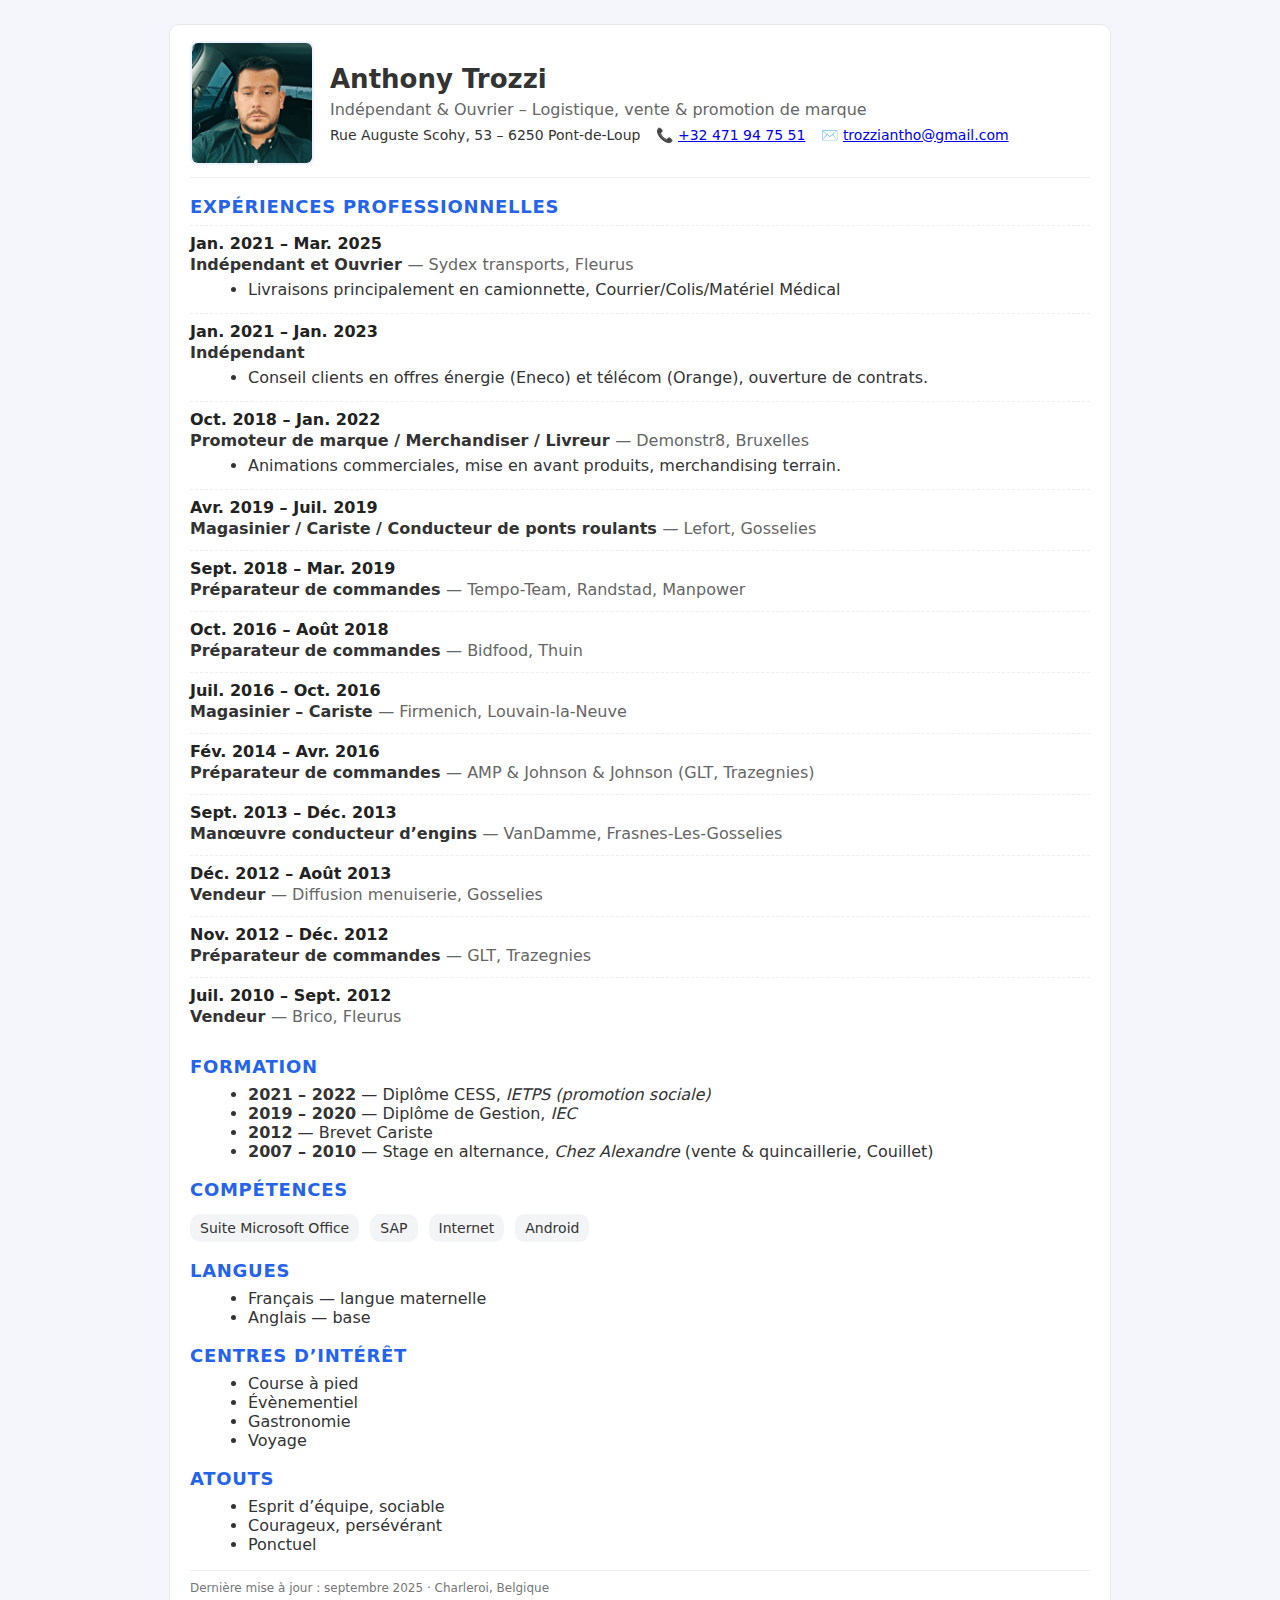
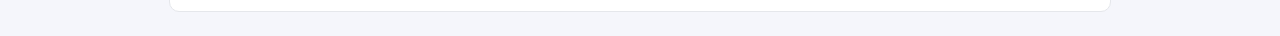
<file: index.html>
<!DOCTYPE html>
<html lang="fr">
<head>
  <meta charset="utf-8">
  <meta name="viewport" content="width=device-width, initial-scale=1">
  <title>CV – Anthony Trozzi</title>
  <link rel="stylesheet" href="stylespourcv.css">
</head>
<body>
  <div class="cv">
    <header class="top">
      
      <img class="photo" src="Snapchat-2070604650.jpg" alt="Photo de profil d’Anthony Trozzi">
      <div>
        <h1>Anthony Trozzi</h1>
        <p class="tagline">Indépendant & Ouvrier – Logistique, vente & promotion de marque</p>
        <ul class="contact">
          <li>Rue Auguste Scohy, 53 – 6250 Pont-de-Loup</li>
          <li>📞 <a href="tel:+32471947551">+32 471 94 75 51</a></li>
          <li>✉️ <a href="mailto:trozziantho@gmail.com">trozziantho@gmail.com</a></li>
        </ul>
      </div>
    </header>

    <section>
      <h2>Expériences professionnelles</h2>

      <article class="job">
        <span class="dates">Jan. 2021 – Mar. 2025</span>
        <h3>Indépendant et Ouvrier <span class="place">— Sydex transports, Fleurus</span></h3>
        <ul>
          <li>Livraisons principalement en camionnette, Courrier/Colis/Matériel Médical</li>  
        </ul>
      </article>

      <article class="job">
        <span class="dates">Jan. 2021 – Jan. 2023</span>
        <h3>Indépendant</h3>
        <ul>
        <li>Conseil clients en offres énergie (Eneco) et télécom (Orange), ouverture de contrats.</li>
        </ul>
      </article>

      <article class="job">
        <span class="dates">Oct. 2018 – Jan. 2022</span>
        <h3>Promoteur de marque / Merchandiser / Livreur <span class="place">— Demonstr8, Bruxelles</span></h3>
        <ul>
          <li>Animations commerciales, mise en avant produits, merchandising terrain.</li>
        
        </ul>
      </article>

      <article class="job">
        <span class="dates">Avr. 2019 – Juil. 2019</span>
        <h3>Magasinier / Cariste / Conducteur de ponts roulants <span class="place">— Lefort, Gosselies</span></h3>
      </article>

      <article class="job">
        <span class="dates">Sept. 2018 – Mar. 2019</span>
        <h3>Préparateur de commandes <span class="place">— Tempo-Team, Randstad, Manpower</span></h3>
      </article>

      <article class="job">
        <span class="dates">Oct. 2016 – Août 2018</span>
        <h3>Préparateur de commandes <span class="place">— Bidfood, Thuin</span></h3>
      </article>

      <article class="job">
        <span class="dates">Juil. 2016 – Oct. 2016</span>
        <h3>Magasinier – Cariste <span class="place">— Firmenich, Louvain-la-Neuve</span></h3>
      </article>

      <article class="job">
        <span class="dates">Fév. 2014 – Avr. 2016</span>
        <h3>Préparateur de commandes <span class="place">— AMP & Johnson & Johnson (GLT, Trazegnies)</span></h3>
      </article>

      <article class="job">
        <span class="dates">Sept. 2013 – Déc. 2013</span>
        <h3>Manœuvre conducteur d’engins <span class="place">— VanDamme, Frasnes-Les-Gosselies</span></h3>
      </article>

      <article class="job">
        <span class="dates">Déc. 2012 – Août 2013</span>
        <h3>Vendeur <span class="place">— Diffusion menuiserie, Gosselies</span></h3>
      </article>

      <article class="job">
        <span class="dates">Nov. 2012 – Déc. 2012</span>
        <h3>Préparateur de commandes <span class="place">— GLT, Trazegnies</span></h3>
      </article>

      <article class="job">
        <span class="dates">Juil. 2010 – Sept. 2012</span>
        <h3>Vendeur <span class="place">— Brico, Fleurus</span></h3>
      </article>
    </section>

    <section>
      <h2>Formation</h2>
      <ul class="simple">
        <li><strong>2021 – 2022</strong> — Diplôme CESS, <em>IETPS (promotion sociale)</em></li>
        <li><strong>2019 – 2020</strong> — Diplôme de Gestion, <em>IEC</em></li>
        <li><strong>2012</strong> — Brevet Cariste</li>
        <li><strong>2007 – 2010</strong> — Stage en alternance, <em>Chez Alexandre</em> (vente & quincaillerie, Couillet)</li>
      </ul>
    </section>

    <section>
      <h2>Compétences</h2>
      <ul class="skills">
        <li>Suite Microsoft Office</li>
        <li>SAP</li>
        <li>Internet</li>
        <li>Android</li>
      </ul>
    </section>

    <section>
      <h2>Langues</h2>
      <ul class="simple">
        <li>Français — langue maternelle</li>
        <li>Anglais — base</li>
      </ul>
    </section>

    <section>
      <h2>Centres d’intérêt</h2>
      <ul class="simple">
        <li>Course à pied</li>
        <li>Évènementiel</li>
        <li>Gastronomie</li>
        <li>Voyage</li>
      </ul>
    </section>

    <section>
      <h2>Atouts</h2>
      <ul class="simple">
        <li>Esprit d’équipe, sociable</li>
        <li>Courageux, persévérant</li>
        <li>Ponctuel</li>
      </ul>
    </section>

    <footer class="foot">
      Dernière mise à jour : septembre 2025 · Charleroi, Belgique
    </footer>
  </div>
</body>
</html>
</file>
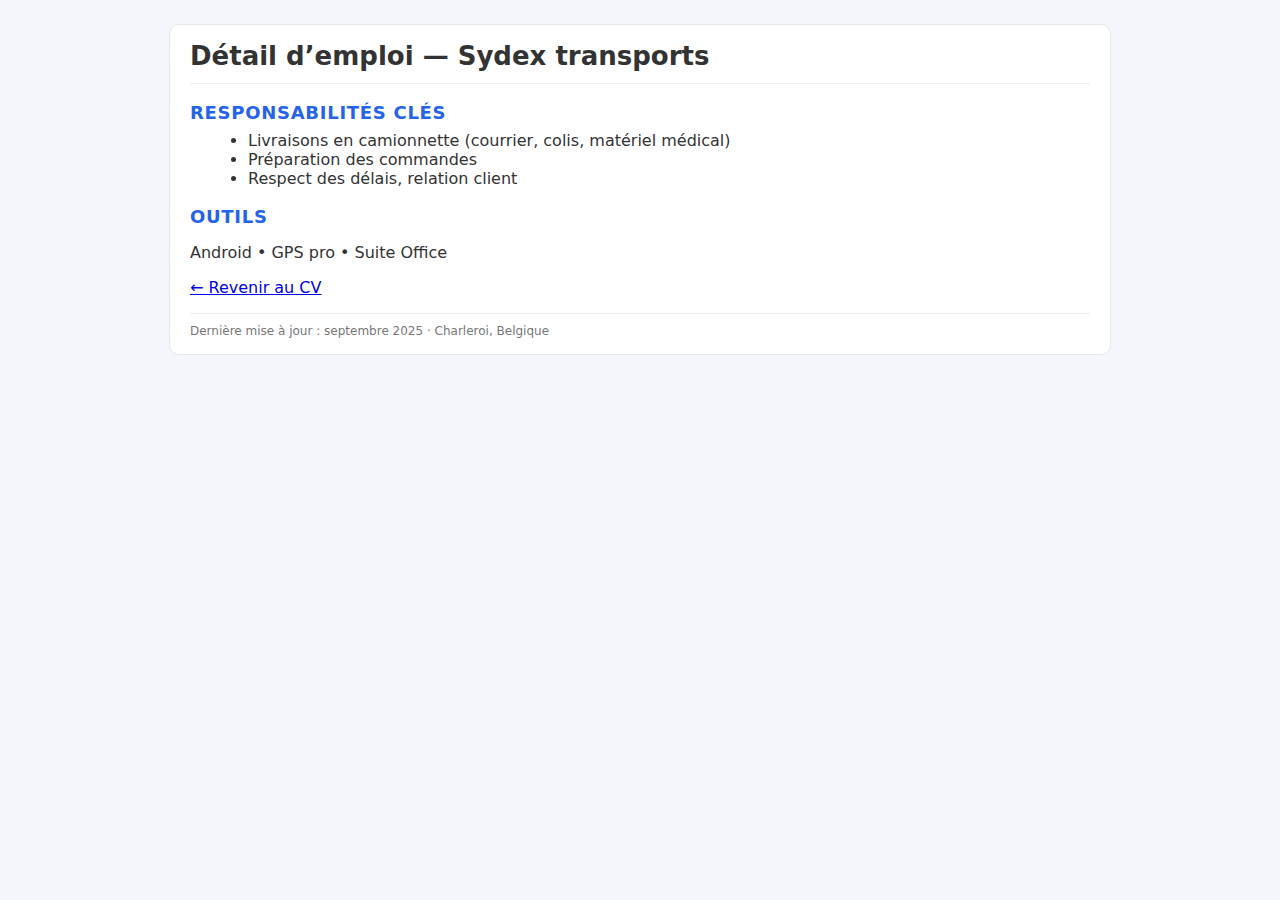
<file: detail-sydex.html>
<!DOCTYPE html> <!-- HTML5 standard. -->
<html lang="fr"> <!-- Langue du document. -->
<head>
<meta charset="utf-8"> <!-- Accents OK. -->
<meta name="viewport" content="width=device-width, initial-scale=1"> <!-- Responsive. -->
<title>Détail d’emploi — Sydex</title> <!-- Titre d’onglet. -->
<link rel="stylesheet" href="style.css"> <!-- Réutilise la même feuille de style. -->
</head>
<body>
<div class="cv"> <!-- Conteneur principal. -->
<header class="top"> <!-- En-tête simple. -->
<h1>Détail d’emploi — Sydex transports</h1> <!-- Titre principal. -->
</header>


<section> <!-- Description du poste. -->
<h2>Responsabilités clés</h2>
<ul class="simple"> <!-- Liste des points forts. -->
<li>Livraisons en camionnette (courrier, colis, matériel médical)</li>
<li>Préparation des commandes</li>
<li>Respect des délais, relation client</li>
</ul>
</section>


<section> <!-- Outils/technos associés. -->
<h2>Outils</h2>
<p><span class="keyword">Android</span> • <span class="keyword">GPS pro</span> • <span class="keyword">Suite Office</span></p>
</section>


<nav> <!-- Navigation retour. -->
<a href="index.html">← Revenir au CV</a> <!-- Lien retour vers la page principale. -->
</nav>


<footer class="foot"> <!-- Info secondaire. -->
Dernière mise à jour : septembre 2025 · Charleroi, Belgique
</footer>
</div>
</body>
</html>
</file>
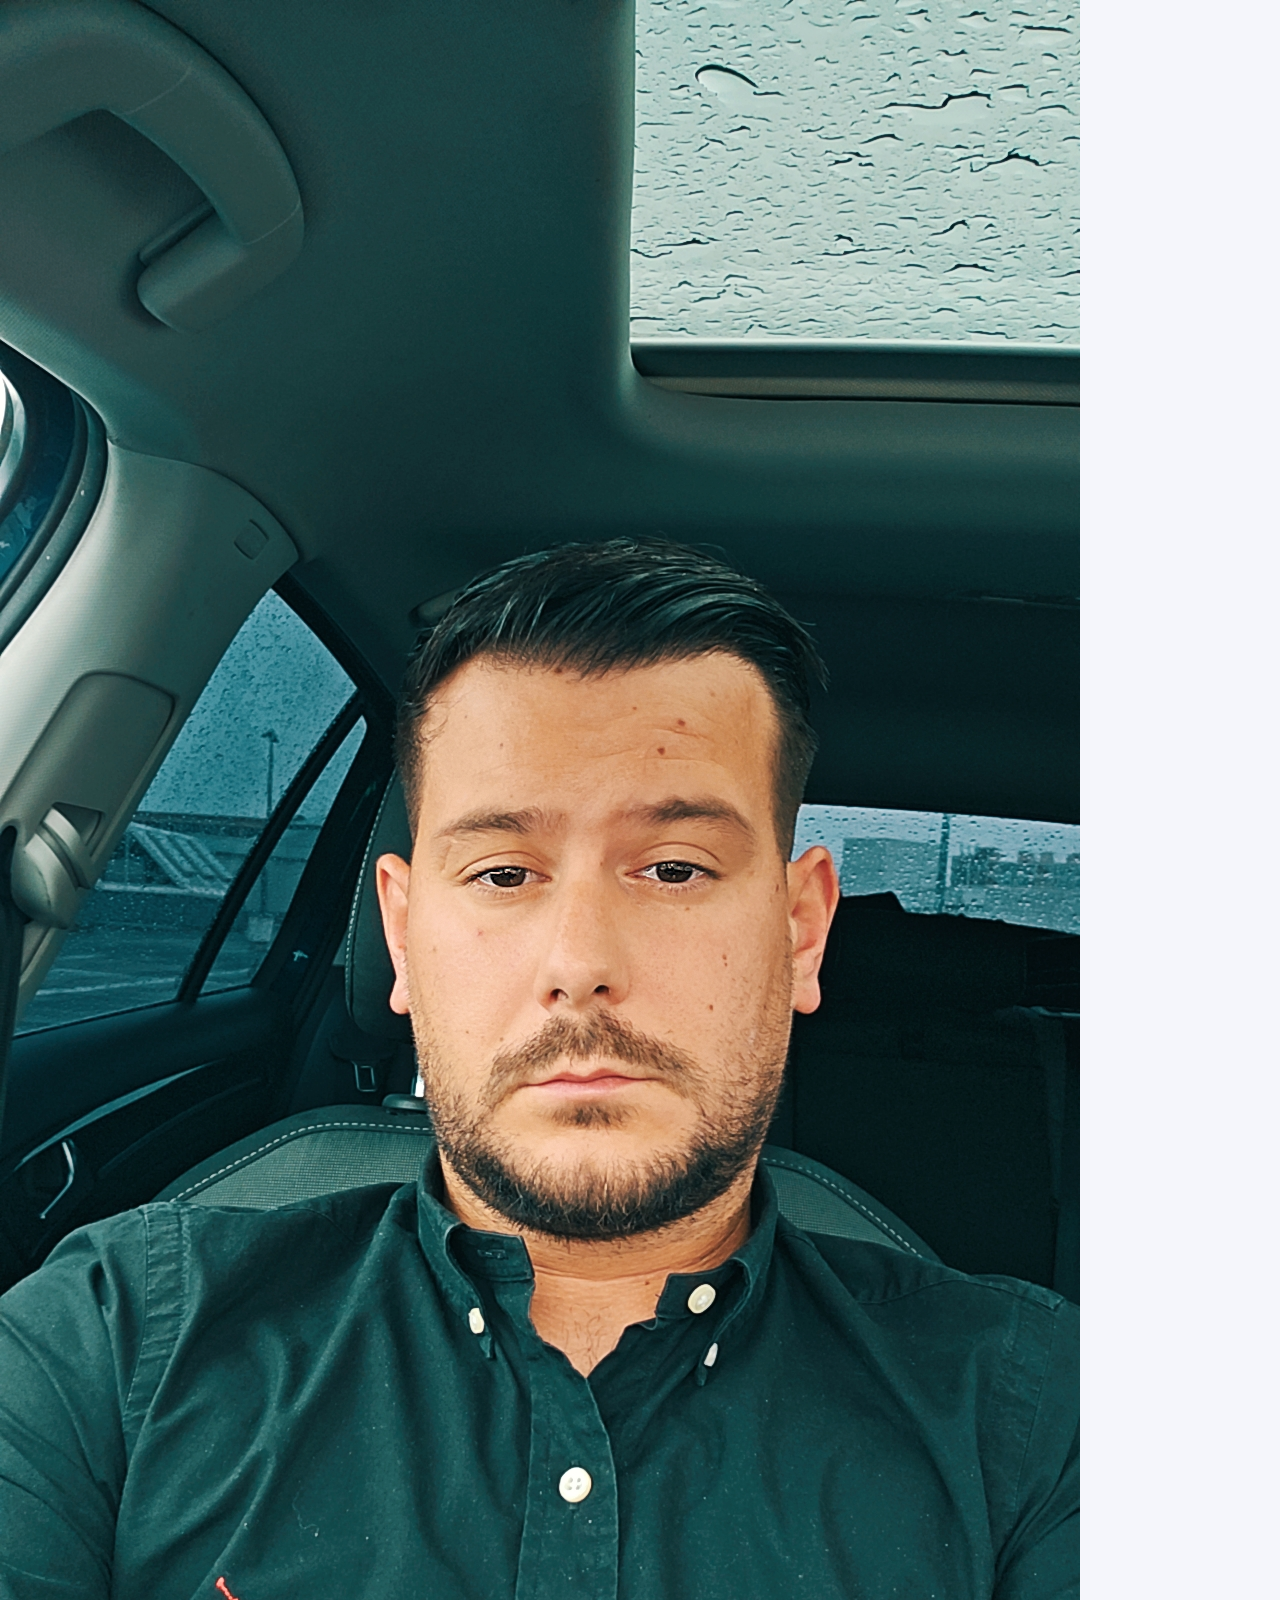
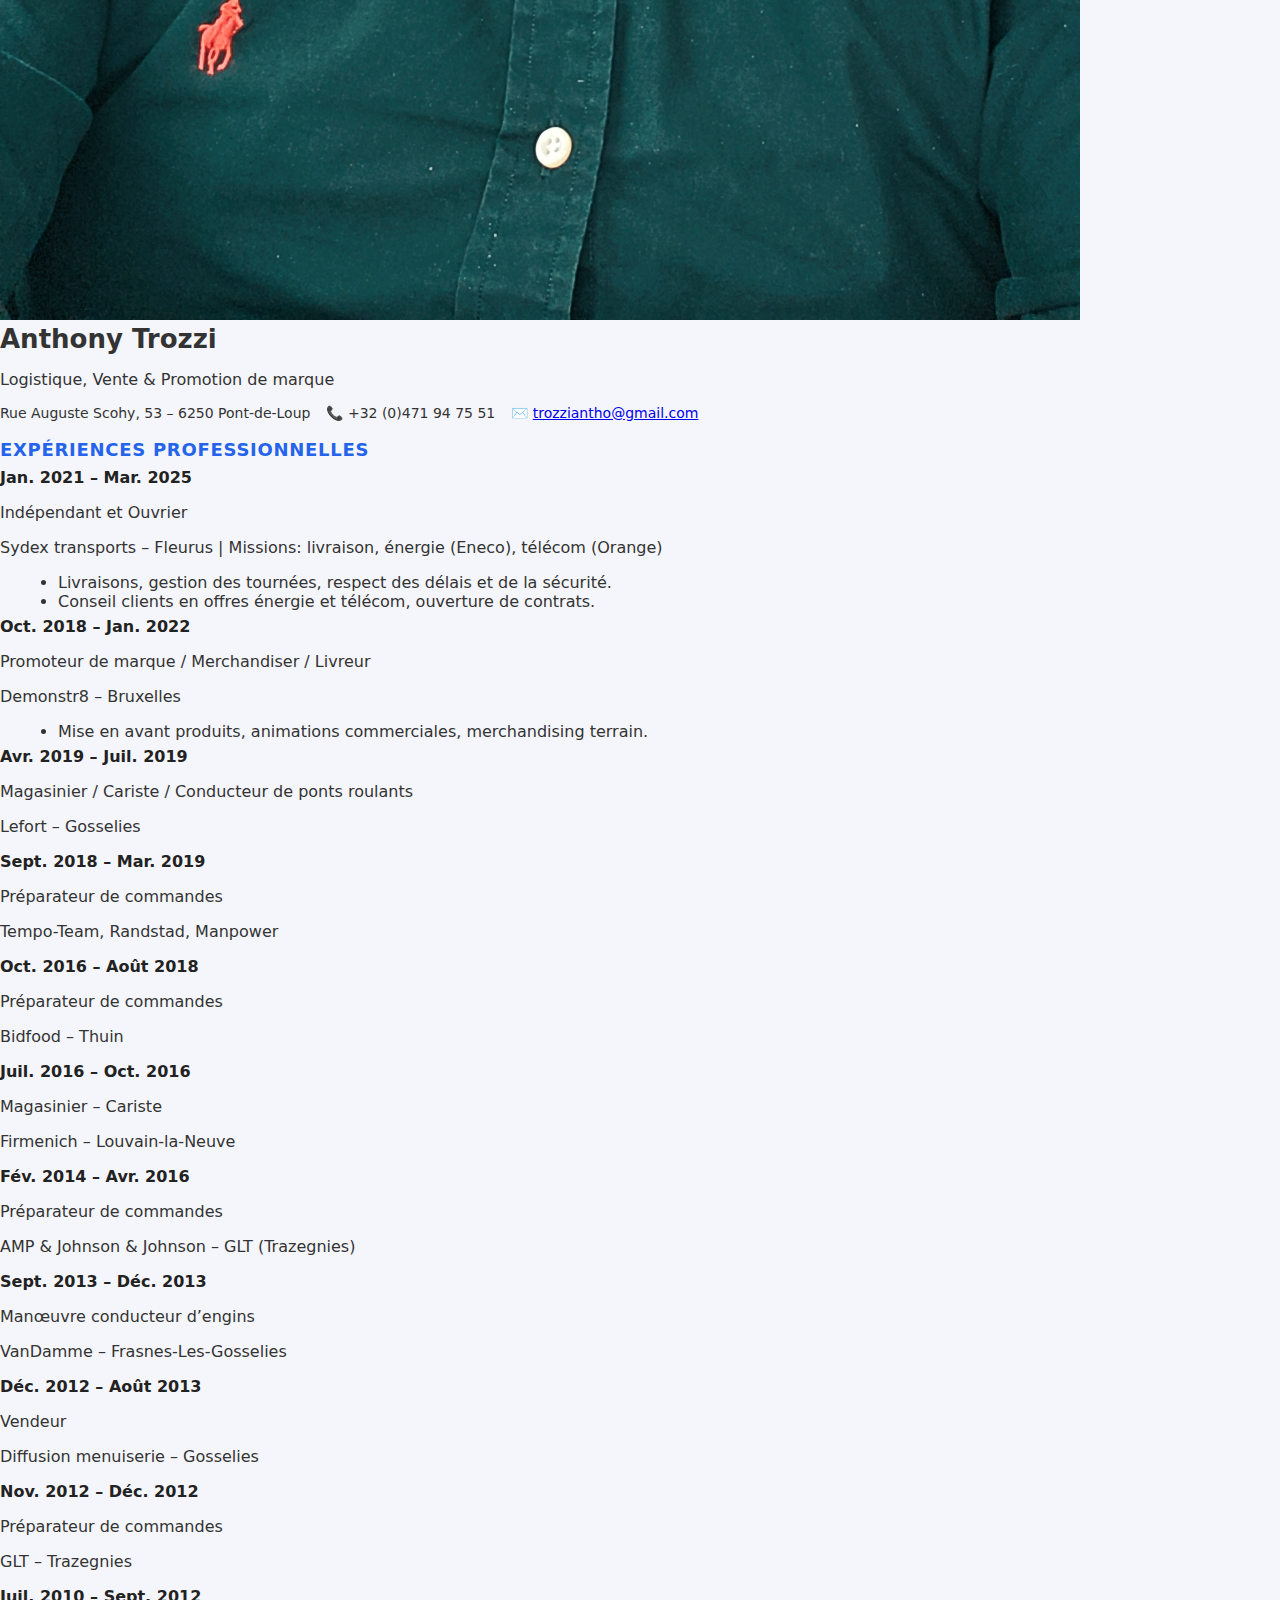
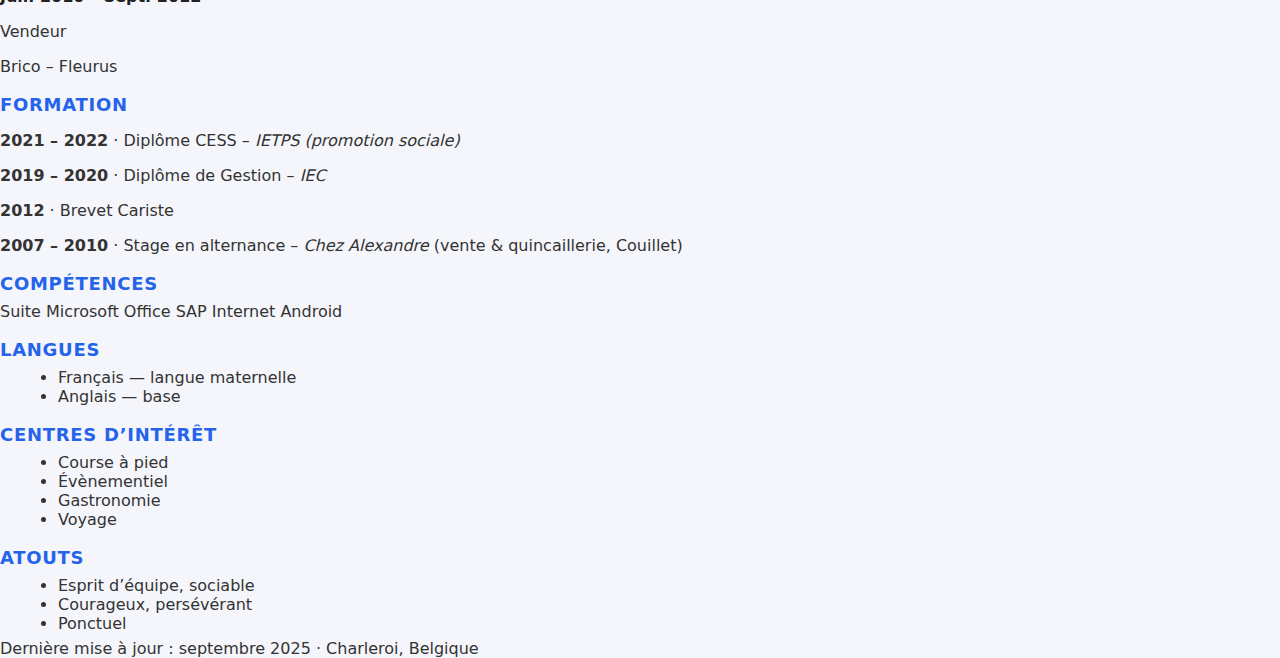
<file: moncv3.html>
<!DOCTYPE html>
<html lang="fr">
<head>
  <meta charset="utf-8" />
  <meta name="viewport" content="width=device-width, initial-scale=1" />
  <title>CV – Anthony Trozzi</title>
  <link rel="stylesheet" href="stylespourcv.css" />
</head>
<body>
  <div class="page">
    <div class="card">
      <header>
        <img class="avatar" src="Snapchat-2070604650.jpg" alt="Photo de profil d’Anthony Trozzi" />

        <div>
          <h1>Anthony Trozzi</h1>
          <p class="sub">Logistique, Vente & Promotion de marque</p>
          <div class="contact">
            <span>Rue Auguste Scohy, 53 – 6250 Pont-de-Loup</span>
            <span>📞 +32 (0)471 94 75 51</span>
            <span>✉️ <a href="mailto:trozziantho@gmail.com">trozziantho@gmail.com</a></span>
          </div>
        </div>
      </header>

      <main>
        <!-- Colonne gauche -->
        <section>
          <h2 class="sec-title">Expériences professionnelles</h2>

          <div class="item">
            <div class="dates">Jan. 2021 – Mar. 2025</div>
            <div>
              <p class="role">Indépendant et Ouvrier</p>
              <p class="org">Sydex transports – Fleurus | Missions: livraison, énergie (Eneco), télécom (Orange)</p>
              <ul>
                <li>Livraisons, gestion des tournées, respect des délais et de la sécurité.</li>
                <li>Conseil clients en offres énergie et télécom, ouverture de contrats.</li>
              </ul>
            </div>
          </div>

          <div class="item">
            <div class="dates">Oct. 2018 – Jan. 2022</div>
            <div>
              <p class="role">Promoteur de marque / Merchandiser / Livreur</p>
              <p class="org">Demonstr8 – Bruxelles</p>
              <ul>
                <li>Mise en avant produits, animations commerciales, merchandising terrain.</li>
              </ul>
            </div>
          </div>

          <div class="item">
            <div class="dates">Avr. 2019 – Juil. 2019</div>
            <div>
              <p class="role">Magasinier / Cariste / Conducteur de ponts roulants</p>
              <p class="org">Lefort – Gosselies</p>
            </div>
          </div>

          <div class="item">
            <div class="dates">Sept. 2018 – Mar. 2019</div>
            <div>
              <p class="role">Préparateur de commandes</p>
              <p class="org">Tempo-Team, Randstad, Manpower</p>
            </div>
          </div>

          <div class="item">
            <div class="dates">Oct. 2016 – Août 2018</div>
            <div>
              <p class="role">Préparateur de commandes</p>
              <p class="org">Bidfood – Thuin</p>
            </div>
          </div>

          <div class="item">
            <div class="dates">Juil. 2016 – Oct. 2016</div>
            <div>
              <p class="role">Magasinier – Cariste</p>
              <p class="org">Firmenich – Louvain-la-Neuve</p>
            </div>
          </div>

          <div class="item">
            <div class="dates">Fév. 2014 – Avr. 2016</div>
            <div>
              <p class="role">Préparateur de commandes</p>
              <p class="org">AMP & Johnson & Johnson – GLT (Trazegnies)</p>
            </div>
          </div>

          <div class="item">
            <div class="dates">Sept. 2013 – Déc. 2013</div>
            <div>
              <p class="role">Manœuvre conducteur d’engins</p>
              <p class="org">VanDamme – Frasnes-Les-Gosselies</p>
            </div>
          </div>

          <div class="item">
            <div class="dates">Déc. 2012 – Août 2013</div>
            <div>
              <p class="role">Vendeur</p>
              <p class="org">Diffusion menuiserie – Gosselies</p>
            </div>
          </div>

          <div class="item">
            <div class="dates">Nov. 2012 – Déc. 2012</div>
            <div>
              <p class="role">Préparateur de commandes</p>
              <p class="org">GLT – Trazegnies</p>
            </div>
          </div>

          <div class="item">
            <div class="dates">Juil. 2010 – Sept. 2012</div>
            <div>
              <p class="role">Vendeur</p>
              <p class="org">Brico – Fleurus</p>
            </div>
          </div>
        </section>

        <!-- Colonne droite -->
        <aside>
          <section>
            <h2 class="sec-title">Formation</h2>
            <div class="accent-block">
              <p><strong>2021 – 2022</strong> · Diplôme CESS – <em>IETPS (promotion sociale)</em></p>
              <p><strong>2019 – 2020</strong> · Diplôme de Gestion – <em>IEC</em></p>
              <p><strong>2012</strong> · Brevet Cariste</p>
              <p><strong>2007 – 2010</strong> · Stage en alternance – <em>Chez Alexandre</em> (vente & quincaillerie, Couillet)</p>
            </div>
          </section>

          <section>
            <h2 class="sec-title">Compétences</h2>
            <div class="pill-list">
              <span class="pill">Suite Microsoft Office</span>
              <span class="pill">SAP</span>
              <span class="pill">Internet</span>
              <span class="pill">Android</span>
            </div>
          </section>

          <section>
            <h2 class="sec-title">Langues</h2>
            <ul>
              <li>Français — langue maternelle</li>
              <li>Anglais — base</li>
            </ul>
          </section>

          <section>
            <h2 class="sec-title">Centres d’intérêt</h2>
            <ul>
              <li>Course à pied</li>
              <li>Évènementiel</li>
              <li>Gastronomie</li>
              <li>Voyage</li>
            </ul>
          </section>

          <section>
            <h2 class="sec-title">Atouts</h2>
            <ul>
              <li>Esprit d’équipe, sociable</li>
              <li>Courageux, persévérant</li>
              <li>Ponctuel</li>
            </ul>
          </section>
        </aside>
      </main>

      <footer>
        Dernière mise à jour : septembre 2025 · Charleroi, Belgique
      </footer>
    </div>
  </div>
</body>
</html>
</file>
<file: stylespourcv.css>
body {
  margin: 0;
  font-family: system-ui, -apple-system, Segoe UI, Roboto, Arial, sans-serif;
  color: #333;
  background: #f5f6fb;
}

.cv {
  max-width: 900px;
  margin: 24px auto;
  background: #fff;
  border: 1px solid #e5e7eb;
  border-radius: 10px;
  padding: 16px 20px;
}

.top {
  display: flex;
  gap: 16px;
  align-items: center;
  border-bottom: 1px solid #eee;
  padding-bottom: 12px;
}

.photo {
  width: 120px;
  height: 120px;
  object-fit: cover;
  border-radius: 8px;
  border: 2px solid #eef2ff;
  background: #ddd;
}

h1 {
  margin: 0;
  font-size: 26px;
}

.tagline {
  margin: 6px 0 0;
  color: #666;
}

.contact {
  list-style: none;
  padding: 0;
  margin: 8px 0 0;
  display: flex;
  flex-wrap: wrap;
  gap: 10px 16px;
  font-size: 14px;
}

section { 
  margin-top: 18px; 
}

h2 {
  margin: 0 0 8px;
  font-size: 18px;
  color: #2563eb;            
  text-transform: uppercase; 
  letter-spacing: 0.04em;
}

.job {
  border-top: 1px dashed #eee;
  padding: 8px 0;
}

.job:first-child {
  border-top: none;
}

.dates {
  font-weight: bold;
  color: #222;
  margin-right: 8px;
}

.job h3 {
  margin: 2px 0 4px;
  font-size: 16px;
}

.place {
  color: #666;
  font-weight: normal;
}

ul { 
  margin: 6px 0 6px 18px; 
}

ul.simple { 
  margin-left: 18px; 
}

.skills {
  list-style: none;
  padding: 0;
  margin: 0;
}

.skills li {
  display: inline-block;
  background: #f3f4f6;
  padding: 6px 10px;
  border-radius: 10px;
  margin: 6px 6px 0 0;
  font-size: 14px;
}

.foot {
  margin-top: 16px;
  color: #777;
  font-size: 12px;
  border-top: 1px solid #eee;
  padding-top: 10px;
}


@media (max-width: 700px) {
  .top { 
    flex-direction: column; 
    align-items: flex-start; 
  }
  .photo { 
    width: 96px; 
    height: 96px; 
  }
  .contact { 
    font-size: 13px; 
  }
}
</file>
<file: style.css>
body {
  margin: 0;
  font-family: system-ui, -apple-system, Segoe UI, Roboto, Arial, sans-serif;
  color: #333;
  background: #f5f6fb;
}

.cv {
  max-width: 900px;
  margin: 24px auto;
  background: #fff;
  border: 1px solid #e5e7eb;
  border-radius: 10px;
  padding: 16px 20px;
}

.top {
  display: flex;
  gap: 16px;
  align-items: center;
  border-bottom: 1px solid #eee;
  padding-bottom: 12px;
}

.photo {
  width: 120px;
  height: 120px;
  object-fit: cover;
  border-radius: 8px;
  border: 2px solid #eef2ff;
  background: #ddd;
}

h1 {
  margin: 0;
  font-size: 26px;
}

.tagline {
  margin: 6px 0 0;
  color: #666;
}

.contact {
  list-style: none;
  padding: 0;
  margin: 8px 0 0;
  display: flex;
  flex-wrap: wrap;
  gap: 10px 16px;
  font-size: 14px;
}

section { 
  margin-top: 18px; 
}

h2 {
  margin: 0 0 8px;
  font-size: 18px;
  color: #2563eb;            
  text-transform: uppercase; 
  letter-spacing: 0.04em;
}

.job {
  border-top: 1px dashed #eee;
  padding: 8px 0;
}

.job:first-child {
  border-top: none;
}

.dates {
  font-weight: bold;
  color: #222;
  margin-right: 8px;
}

.job h3 {
  margin: 2px 0 4px;
  font-size: 16px;
}

.place {
  color: #666;
  font-weight: normal;
}

ul { 
  margin: 6px 0 6px 18px; 
}

ul.simple { 
  margin-left: 18px; 
}

.skills {
  list-style: none;
  padding: 0;
  margin: 0;
}

.skills li {
  display: inline-block;
  background: #f3f4f6;
  padding: 6px 10px;
  border-radius: 10px;
  margin: 6px 6px 0 0;
  font-size: 14px;
}

.foot {
  margin-top: 16px;
  color: #777;
  font-size: 12px;
  border-top: 1px solid #eee;
  padding-top: 10px;
}


@media (max-width: 700px) {
  .top { 
    flex-direction: column; 
    align-items: flex-start; 
  }
  .photo { 
    width: 96px; 
    height: 96px; 
  }
  .contact { 
    font-size: 13px; 
  }
}
</file>
